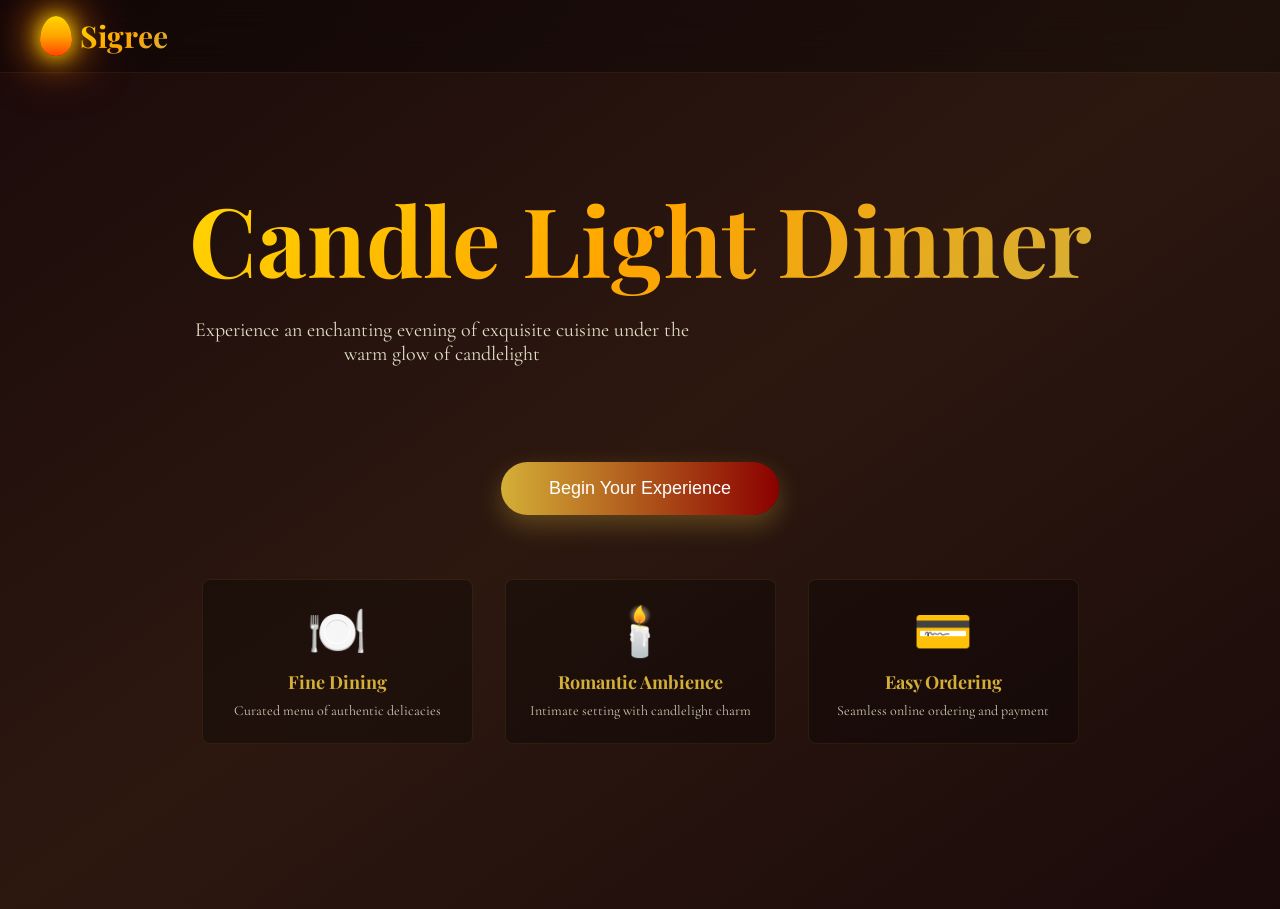
<file: code/index.html>
<!DOCTYPE html>
<html lang="en">
<head>
  <meta charset="UTF-8">
  <meta name="viewport" content="width=device-width, initial-scale=1.0">
  <title>Sigree - Candle Light Dinner</title>
  <link rel="stylesheet" href="css/style.css">
</head>
<body>
  <header>
    <div class="header-content">
      <div class="logo">
        <div class="candle-flame"></div>
        <h1>Sigree</h1>
      </div>
    </div>
  </header>

  <main class="hero">
    <!-- Floating elements -->
    <div class="absolute top-20 left-10 w-64 h-64 bg-[#D4AF37]/10 rounded-full blur-3xl animate-float" style="animation-delay: 0s;"></div>
    <div class="absolute bottom-20 right-10 w-96 h-96 bg-[#8B0000]/10 rounded-full blur-3xl animate-float" style="animation-delay: 1s;"></div>
    <div class="absolute top-1/2 left-1/2 -translate-x-1/2 -translate-y-1/2 w-[600px] h-[600px] bg-[#FFD700]/5 rounded-full blur-3xl animate-float" style="animation-delay: 2s;"></div>
    <div class="absolute top-20 right-20 animate-float" style="animation-delay: 0.5s;"><div class="candle-flame"></div></div>
    <div class="absolute bottom-32 left-20 animate-float" style="animation-delay: 1.5s;"><div class="candle-flame"></div></div>

    <div class="relative z-10 space-y-8 animate-fade-in-up">
      <h1 class="hero-title">Candle Light Dinner</h1>
      <p class="hero-subtitle">Experience an enchanting evening of exquisite cuisine under the warm glow of candlelight</p>
      <div class="decor-line">
        <div class="h-px w-20 bg-gradient-to-r from-transparent to-[#D4AF37]"></div>
        <div class="candle-flame"></div>
        <div class="h-px w-20 bg-gradient-to-l from-transparent to-[#D4AF37]"></div>
      </div>
      <button class="begin-btn" onclick="window.location.href='menu.html'">Begin Your Experience</button>
      <div class="features">
        <div class="feature-card glass-dark">
          <div class="feature-icon">🍽️</div>
          <h3 class="feature-title">Fine Dining</h3>
          <p class="feature-desc">Curated menu of authentic delicacies</p>
        </div>
        <div class="feature-card glass-dark">
          <div class="feature-icon">🕯️</div>
          <h3 class="feature-title">Romantic Ambience</h3>
          <p class="feature-desc">Intimate setting with candlelight charm</p>
        </div>
        <div class="feature-card glass-dark">
          <div class="feature-icon">💳</div>
          <h3 class="feature-title">Easy Ordering</h3>
          <p class="feature-desc">Seamless online ordering and payment</p>
        </div>
      </div>
    </div>
  </main>

  <script src="js/app.js"></script>
</body>
</html>
</file>
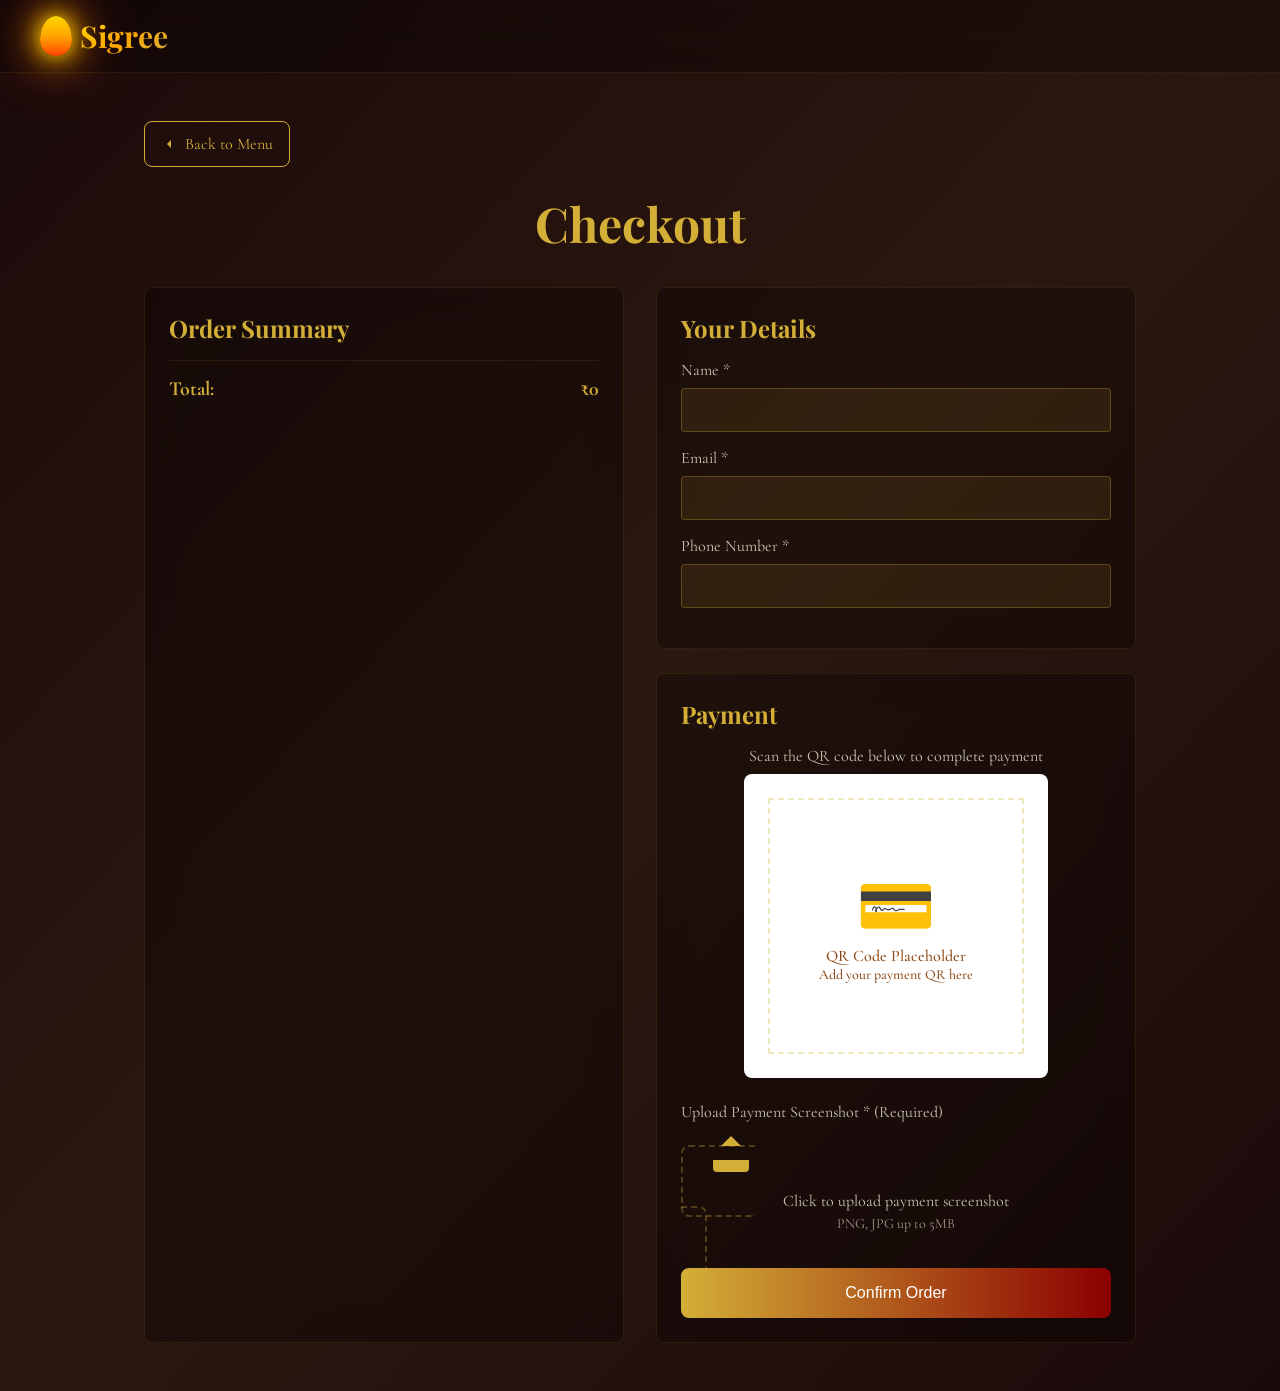
<file: code/checkout.html>
<!DOCTYPE html>
<html lang="en">
<head>
  <meta charset="UTF-8">
  <meta name="viewport" content="width=device-width, initial-scale=1.0">
  <title>Checkout - Sigree</title>
  <link rel="stylesheet" href="css/style.css">
</head>
<body>
  <header>
    <div class="header-content">
      <div class="logo">
        <div class="candle-flame"></div>
        <h1>Sigree</h1>
      </div>
    </div>
  </header>

  <main class="checkout-container">
    <a href="menu.html" class="back-btn">
      <svg width="16" height="16" viewBox="0 0 24 24" fill="currentColor"><path d="M15 18l-6-6 6-6"/></svg>
      Back to Menu
    </a>

    <h1 class="checkout-title">Checkout</h1>

    <div class="checkout-grid">
      <div class="order-summary glass-dark">
        <h2 class="card-title">Order Summary</h2>
        <div id="summary-items"></div>
        <div class="summary-total">
          <span>Total:</span>
          <span id="checkout-total">₹0</span>
        </div>
      </div>

      <div>
        <div class="details-card glass-dark">
          <h2 class="card-title">Your Details</h2>
          <div class="form-group">
            <label class="form-label" for="customer_name">Name *</label>
            <input type="text" id="customer_name" class="form-input" required>
          </div>
          <div class="form-group">
            <label class="form-label" for="customer_email">Email *</label>
            <input type="email" id="customer_email" class="form-input" required>
          </div>
          <div class="form-group">
            <label class="form-label" for="customer_phone">Phone Number *</label>
            <input type="tel" id="customer_phone" class="form-input" required>
          </div>
        </div>

        <div class="payment-card glass-dark" style="margin-top: 1.5rem;">
          <h2 class="card-title">Payment</h2>
          <div class="qr-section">
            <p class="form-label">Scan the QR code below to complete payment</p>
            <div class="qr-placeholder">
              <div class="qr-inner">
                <div style="font-size: 4rem;">💳</div>
                <p>QR Code Placeholder</p>
                <p style="font-size: 0.875rem;">Add your payment QR here</p>
              </div>
            </div>
          </div>
          <div class="form-group">
            <label class="form-label">Upload Payment Screenshot * (Required)</label>
            <label for="payment_screenshot" class="upload-area">
              <svg class="upload-icon" viewBox="0 0 24 24" fill="currentColor"><path d="M21 15v4a2 2 0 0 1-2 2H5a2 2 0 0 1-2-2v-4"/><polyline points="17,8 12,3 7,8"/><line x1="12" y1="3" x2="12" y2="15"/></svg>
              <p class="upload-text">Click to upload payment screenshot</p>
              <p class="upload-hint">PNG, JPG up to 5MB</p>
            </label>
            <input type="file" id="payment_screenshot" accept="image/*" style="display: none;" onchange="handleFileUpload(event)">
            <div id="upload-preview" style="display: none;">
              <img id="screenshot-preview" class="screenshot-preview" alt="Preview" />
              <button class="change-btn" onclick="document.getElementById('payment_screenshot').value = ''; document.getElementById('upload-preview').style.display = 'none'; document.querySelector('.upload-area').style.display = 'block';">Change Screenshot</button>
            </div>
          </div>
          <button class="confirm-btn" onclick="handleCheckoutForm()">Confirm Order</button>
        </div>
      </div>
    </div>
  </main>

  <script src="js/app.js"></script>
  <script>
    // Render summary
    document.addEventListener('DOMContentLoaded', () => {
      const summaryEl = document.getElementById('summary-items');
      const totalEl = document.getElementById('checkout-total');
      summaryEl.innerHTML = cart.map(item => `
        <div class="summary-item">
          <div>
            <div class="summary-item-name">${item.name}</div>
            <p class="summary-item-qty">Quantity: ${item.quantity}</p>
          </div>
          <span>₹${item.price * item.quantity}</span>
        </div>
      `).join('');
      totalEl.textContent = `₹${getCartTotal()}`;
    });
  </script>
</body>
</html>
</file>
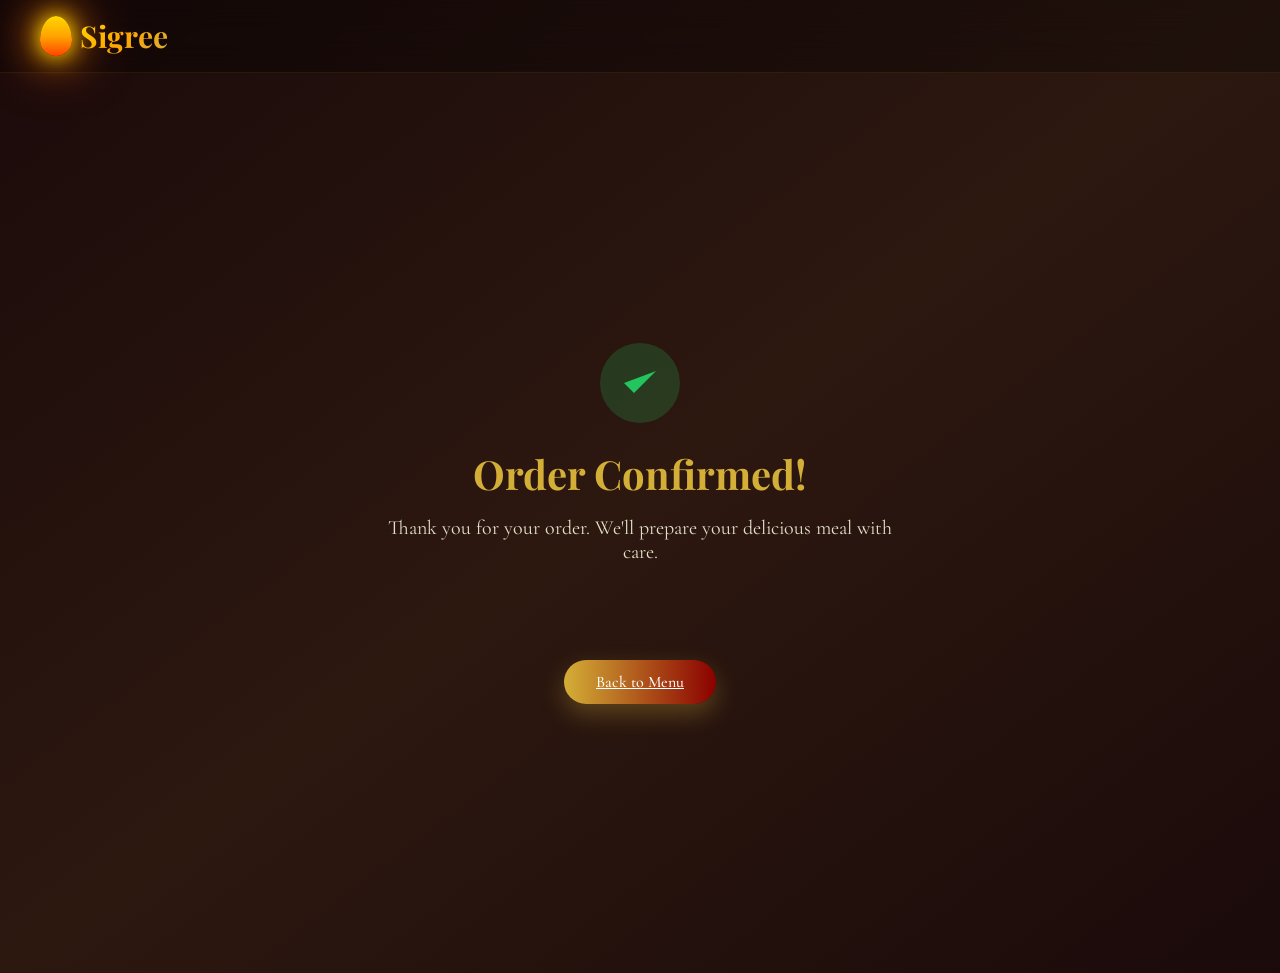
<file: code/success.html>
<!DOCTYPE html>
<html lang="en">
<head>
  <meta charset="UTF-8">
  <meta name="viewport" content="width=device-width, initial-scale=1.0">
  <title>Order Confirmed - Sigree</title>
  <link rel="stylesheet" href="css/style.css">
</head>
<body>
  <header>
    <div class="header-content">
      <div class="logo">
        <div class="candle-flame"></div>
        <h1>Sigree</h1>
      </div>
    </div>
  </header>

  <main class="success-container">
    <div class="animate-fade-in-up" style="max-width: 32rem; width: 100%;">
      <div class="success-icon">
        <svg width="48" height="48" viewBox="0 0 24 24" fill="currentColor"><path d="M20 6L9 17l-5-5"/></svg>
      </div>
      <h1 class="success-title">Order Confirmed!</h1>
      <p class="success-msg">Thank you for your order. We'll prepare your delicious meal with care.</p>
      <div class="decor-line">
        <div class="h-px w-12 bg-gradient-to-r from-transparent to-[#D4AF37]"></div>
        <div class="candle-flame"></div>
        <div class="h-px w-12 bg-gradient-to-l from-transparent to-[#D4AF37]"></div>
      </div>
      <a href="menu.html" class="begin-btn" style="display: inline-block; padding: 0.75rem 2rem; font-size: 1rem;">Back to Menu</a>
    </div>
  </main>

  <script src="js/app.js"></script>
</body>
</html>
</file>
<file: code/css/style.css>
@import url('https://fonts.googleapis.com/css2?family=Playfair+Display:wght@400;500;600;700&family=Cormorant+Garamond:wght@300;400;500;600&display=swap');

* {
  margin: 0;
  padding: 0;
  box-sizing: border-box;
}

body {
  min-height: 100vh;
  font-family: 'Cormorant Garamond', serif;
  background: linear-gradient(to bottom right, #1a0a0a, #2d1810, #1a0a0a);
  color: #f5f5dc;
}

/* Header */
header {
  position: sticky;
  top: 0;
  z-index: 50;
  background: rgba(0, 0, 0, 0.3);
  backdrop-filter: blur(16px);
  -webkit-backdrop-filter: blur(16px);
  border-bottom: 1px solid rgba(212, 175, 55, 0.1);
  padding: 1rem 1.5rem;
}

.header-content {
  max-width: 1200px;
  margin: 0 auto;
  display: flex;
  justify-content: space-between;
  align-items: center;
}

.logo {
  display: flex;
  align-items: center;
  gap: 0.5rem;
}

.logo .candle-flame {
  width: 2rem;
  height: 2.5rem;
  background: linear-gradient(180deg, #FFD700 0%, #FFA500 50%, #FF4500 100%);
  border-radius: 50% 50% 50% 50% / 60% 60% 40% 40%;
  box-shadow: 0 0 20px #FFD700, 0 0 40px #FFA500, 0 0 60px #FF4500;
  animation: flicker 1.5s ease-in-out infinite;
}

.logo h1 {
  font-family: 'Playfair Display', serif;
  font-size: 1.875rem;
  font-weight: 700;
  background: linear-gradient(135deg, #FFD700, #FFA500, #D4AF37);
  -webkit-background-clip: text;
  -webkit-text-fill-color: transparent;
  background-clip: text;
}

.cart-btn {
  position: relative;
  background: transparent;
  border: 1px solid #D4AF37;
  color: #D4AF37;
  padding: 0.5rem;
  border-radius: 0.5rem;
  cursor: pointer;
  transition: all 0.3s ease;
}

.cart-btn:hover {
  background: #D4AF37;
  color: #000;
}

.cart-count {
  position: absolute;
  top: -0.5rem;
  right: -0.5rem;
  background: #dc2626;
  color: white;
  border-radius: 50%;
  width: 1.25rem;
  height: 1.25rem;
  display: flex;
  align-items: center;
  justify-content: center;
  font-size: 0.75rem;
  font-weight: bold;
}

/* Animations */
@keyframes fadeInUp {
  from {
    opacity: 0;
    transform: translateY(30px);
  }
  to {
    opacity: 1;
    transform: translateY(0);
  }
}

@keyframes fadeIn {
  from {
    opacity: 0;
  }
  to {
    opacity: 1;
  }
}

@keyframes float {
  0%, 100% {
    transform: translateY(0px);
  }
  50% {
    transform: translateY(-20px);
  }
}

@keyframes flicker {
  0%, 100% {
    opacity: 1;
  }
  50% {
    opacity: 0.8;
  }
}

@keyframes glow {
  0%, 100% {
    text-shadow: 0 0 20px rgba(212, 175, 55, 0.3), 0 0 40px rgba(212, 175, 55, 0.2), 0 0 60px rgba(212, 175, 55, 0.1);
  }
  50% {
    text-shadow: 0 0 30px rgba(212, 175, 55, 0.5), 0 0 60px rgba(212, 175, 55, 0.3), 0 0 90px rgba(212, 175, 55, 0.2);
  }
}

.animate-fade-in-up {
  animation: fadeInUp 0.8s ease-out forwards;
}

.animate-fade-in {
  animation: fadeIn 1s ease-out forwards;
}

.animate-float {
  animation: float 3s ease-in-out infinite;
}

.animate-flicker {
  animation: flicker 2s ease-in-out infinite;
}

.animate-glow {
  animation: glow 3s ease-in-out infinite;
}

/* Glassmorphism */
.glass {
  background: rgba(255, 255, 255, 0.1);
  backdrop-filter: blur(12px);
  -webkit-backdrop-filter: blur(12px);
  border: 1px solid rgba(255, 255, 255, 0.2);
}

.glass-dark {
  background: rgba(0, 0, 0, 0.3);
  backdrop-filter: blur(16px);
  -webkit-backdrop-filter: blur(16px);
  border: 1px solid rgba(212, 175, 55, 0.1);
}

/* Scrollbar */
::-webkit-scrollbar {
  width: 10px;
}

::-webkit-scrollbar-track {
  background: #1a1a1a;
}

::-webkit-scrollbar-thumb {
  background: linear-gradient(180deg, #D4AF37, #8B0000);
  border-radius: 5px;
}

::-webkit-scrollbar-thumb:hover {
  background: linear-gradient(180deg, #FFD700, #A52A2A);
}

/* Menu Cards */
.menu-card {
  transition: transform 0.3s ease, box-shadow 0.3s ease;
  border-radius: 0.5rem;
  overflow: hidden;
}

.menu-card:hover {
  transform: translateY(-8px);
  box-shadow: 0 20px 40px rgba(212, 175, 55, 0.2);
}

.menu-card img {
  width: 100%;
  height: 12rem;
  object-fit: cover;
  transition: transform 0.5s ease;
}

.menu-card:hover img {
  transform: scale(1.1);
}

.menu-card .overlay {
  position: absolute;
  inset: 0;
  background: linear-gradient(to top, rgba(0,0,0,0.8), transparent);
}

.menu-info {
  padding: 1rem;
  position: relative;
  z-index: 1;
}

.menu-title {
  font-family: 'Playfair Display', serif;
  font-size: 1.25rem;
  font-weight: 600;
  color: #D4AF37;
  margin-bottom: 0.5rem;
}

.menu-desc {
  color: rgba(245, 245, 220, 0.7);
  font-size: 0.875rem;
  margin-bottom: 1rem;
}

.menu-price {
  font-size: 1.5rem;
  font-weight: bold;
  color: #D4AF37;
}

.add-btn {
  background: linear-gradient(to right, #D4AF37, #DAA520);
  color: #000;
  border: none;
  padding: 0.5rem 1rem;
  border-radius: 0.5rem;
  cursor: pointer;
  font-weight: 500;
  transition: all 0.3s ease;
  display: inline-flex;
  align-items: center;
  gap: 0.25rem;
}

.add-btn:hover {
  background: linear-gradient(to right, #FFD700, #FFA500);
  transform: translateY(-2px);
}

/* Cart Sidebar */
.cart-sidebar {
  position: fixed;
  top: 0;
  right: -400px;
  width: 400px;
  height: 100vh;
  background: rgba(26, 10, 10, 0.95);
  backdrop-filter: blur(16px);
  border-left: 1px solid rgba(212, 175, 55, 0.1);
  transition: right 0.3s ease;
  z-index: 100;
  overflow-y: auto;
  padding: 1rem;
}

.cart-sidebar.open {
  right: 0;
}

.cart-header {
  display: flex;
  justify-content: space-between;
  align-items: center;
  margin-bottom: 1rem;
  padding-bottom: 1rem;
  border-bottom: 1px solid rgba(212, 175, 55, 0.1);
}

.cart-title {
  font-family: 'Playfair Display', serif;
  font-size: 1.5rem;
  color: #D4AF37;
}

.close-cart {
  background: none;
  border: none;
  color: #D4AF37;
  font-size: 1.5rem;
  cursor: pointer;
}

.cart-empty {
  text-align: center;
  padding: 3rem 1rem;
  color: rgba(245, 245, 220, 0.6);
}

.cart-empty svg {
  width: 4rem;
  height: 4rem;
  opacity: 0.5;
  margin-bottom: 1rem;
}

.cart-item {
  display: flex;
  justify-content: space-between;
  align-items: flex-start;
  padding: 1rem;
  border: 1px solid rgba(212, 175, 55, 0.1);
  border-radius: 0.5rem;
  margin-bottom: 1rem;
  background: rgba(0, 0, 0, 0.2);
}

.cart-item-name {
  font-weight: 500;
  color: #D4AF37;
  margin-bottom: 0.25rem;
}

.cart-item-price {
  color: rgba(245, 245, 220, 0.8);
  font-size: 0.875rem;
}

.qty-controls {
  display: flex;
  align-items: center;
  gap: 0.5rem;
  margin: 0.5rem 0;
}

.qty-btn {
  background: rgba(212, 175, 55, 0.2);
  border: 1px solid #D4AF37;
  color: #D4AF37;
  width: 2rem;
  height: 2rem;
  border-radius: 0.25rem;
  cursor: pointer;
  display: flex;
  align-items: center;
  justify-content: center;
  transition: all 0.3s ease;
}

.qty-btn:hover {
  background: #D4AF37;
  color: #000;
}

.qty-display {
  min-width: 2rem;
  text-align: center;
  font-weight: 500;
}

.cart-item-total {
  font-weight: bold;
  color: #D4AF37;
}

.remove-item {
  background: none;
  border: none;
  color: #ef4444;
  cursor: pointer;
  font-size: 1.25rem;
}

.cart-total-section {
  position: absolute;
  bottom: 0;
  left: 0;
  right: 0;
  padding: 1.5rem;
  background: rgba(0, 0, 0, 0.3);
  border-top: 1px solid rgba(212, 175, 55, 0.1);
}

.cart-total-label {
  font-size: 1.25rem;
  font-weight: 500;
  color: #D4AF37;
}

.cart-total-amount {
  font-size: 1.5rem;
  font-weight: bold;
  color: #D4AF37;
}

.proceed-btn {
  width: 100%;
  background: linear-gradient(to right, #D4AF37, #8B0000);
  color: white;
  border: none;
  padding: 1rem;
  border-radius: 0.5rem;
  font-size: 1rem;
  font-weight: 500;
  cursor: pointer;
  margin-top: 1rem;
  transition: all 0.3s ease;
}

.proceed-btn:hover {
  background: linear-gradient(to right, #FFD700, #A52A2A);
}

/* Tabs */
.tabs {
  max-width: 28rem;
  margin: 0 auto 2rem;
  background: rgba(212, 175, 55, 0.95);
  border-radius: 0.5rem;
  overflow: hidden;
  display: grid;
  grid-template-columns: 1fr 1fr;
}

.tab-btn {
  background: transparent;
  border: none;
  padding: 1rem;
  cursor: pointer;
  font-size: 1rem;
  font-weight: 500;
  color: rgba(0, 0, 0, 0.7);
  transition: all 0.3s ease;
}

.tab-btn.active {
  background: #D4AF37;
  color: #000;
}

.tab-content {
  display: none;
}

.tab-content.active {
  display: block;
  animation: fadeIn 0.5s ease;
}

/* Quantity Modal */
.quantity-modal {
  position: fixed;
  inset: 0;
  background: rgba(0, 0, 0, 0.8);
  display: none;
  align-items: center;
  justify-content: center;
  z-index: 200;
}

.quantity-modal.active {
  display: flex;
}

.modal-content {
  background: rgba(0, 0, 0, 0.95);
  backdrop-filter: blur(16px);
  border: 1px solid rgba(212, 175, 55, 0.1);
  border-radius: 0.5rem;
  padding: 2rem;
  max-width: 400px;
  width: 90%;
  text-align: center;
}

.modal-title {
  font-family: 'Playfair Display', serif;
  font-size: 1.5rem;
  color: #D4AF37;
  margin-bottom: 1rem;
}

.modal-item-name {
  font-size: 1.25rem;
  color: #D4AF37;
  margin-bottom: 0.5rem;
}

.modal-price {
  color: rgba(245, 245, 220, 0.8);
  margin-bottom: 1.5rem;
}

.qty-section {
  display: flex;
  align-items: center;
  justify-content: center;
  gap: 1rem;
  margin: 1.5rem 0;
}

.qty-input {
  text-align: center;
  font-size: 1.5rem;
  font-weight: bold;
  background: rgba(212, 175, 55, 0.1);
  border: 1px solid #D4AF37;
  color: #D4AF37;
  width: 4rem;
  height: 3rem;
  border-radius: 0.25rem;
}

.modal-total {
  font-size: 1.25rem;
  color: #D4AF37;
  margin: 1rem 0;
}

.add-to-cart-modal {
  width: 100%;
  background: linear-gradient(to right, #D4AF37, #8B0000);
  color: white;
  border: none;
  padding: 1rem;
  border-radius: 0.5rem;
  font-size: 1rem;
  cursor: pointer;
  transition: all 0.3s ease;
}

.add-to-cart-modal:hover {
  background: linear-gradient(to right, #FFD700, #A52A2A);
}

.close-modal {
  position: absolute;
  top: 1rem;
  right: 1rem;
  background: none;
  border: none;
  color: #D4AF37;
  font-size: 1.5rem;
  cursor: pointer;
}

/* Landing Page */
.hero {
  display: flex;
  flex-direction: column;
  align-items: center;
  justify-content: center;
  min-height: calc(100vh - 4rem);
  text-align: center;
  padding: 1rem;
  position: relative;
}

.hero-title {
  font-family: 'Playfair Display', serif;
  font-size: clamp(3rem, 8vw, 6rem);
  font-weight: 700;
  background: linear-gradient(135deg, #FFD700, #FFA500, #D4AF37);
  -webkit-background-clip: text;
  -webkit-text-fill-color: transparent;
  background-clip: text;
  animation: glow 3s ease-in-out infinite;
  margin-bottom: 1rem;
}

.hero-subtitle {
  font-size: 1.25rem;
  color: rgba(245, 245, 220, 0.9);
  max-width: 32rem;
  margin-bottom: 2rem;
  font-family: 'Cormorant Garamond', serif;
}

.decor-line {
  display: flex;
  align-items: center;
  gap: 1rem;
  margin: 2rem 0;
}

.decor-line .candle-flame {
  width: 1.5rem;
  height: 2rem;
}

.begin-btn {
  background: linear-gradient(to right, #D4AF37, #8B0000);
  color: white;
  border: none;
  padding: 1rem 3rem;
  border-radius: 9999px;
  font-size: 1.125rem;
  font-weight: 500;
  cursor: pointer;
  transition: all 0.3s ease;
  box-shadow: 0 10px 25px rgba(212, 175, 55, 0.3);
}

.begin-btn:hover {
  background: linear-gradient(to right, #FFD700, #A52A2A);
  transform: translateY(-2px);
  box-shadow: 0 15px 35px rgba(212, 175, 55, 0.4);
}

.features {
  display: grid;
  grid-template-columns: repeat(auto-fit, minmax(12rem, 1fr));
  gap: 2rem;
  max-width: 64rem;
  margin: 4rem auto;
  padding: 0 1rem;
}

.feature-card {
  background: rgba(0, 0, 0, 0.3);
  backdrop-filter: blur(16px);
  border: 1px solid rgba(212, 175, 55, 0.1);
  border-radius: 0.5rem;
  padding: 1.5rem;
  text-align: center;
}

.feature-icon {
  font-size: 3rem;
  margin-bottom: 0.5rem;
}

.feature-title {
  font-family: 'Playfair Display', serif;
  font-size: 1.125rem;
  color: #D4AF37;
  margin-bottom: 0.5rem;
}

.feature-desc {
  color: rgba(245, 245, 220, 0.8);
  font-size: 0.875rem;
}

/* Menu Page */
.menu-container {
  max-width: 1200px;
  margin: 0 auto;
  padding: 3rem 1rem;
}

.event-desc {
  text-align: center;
  margin-bottom: 3rem;
  max-width: 64rem;
  margin-left: auto;
  margin-right: auto;
}

.event-desc .glass-dark {
  padding: 2rem;
  border-radius: 0.5rem;
}

.event-desc p {
  font-size: 1.125rem;
  line-height: 1.6;
  color: rgba(245, 245, 220, 0.9);
  font-family: 'Cormorant Garamond', serif;
}

.menu-title-section {
  text-align: center;
  margin-bottom: 3rem;
}

.menu-title {
  font-family: 'Playfair Display', serif;
  font-size: clamp(2.5rem, 6vw, 4rem);
  font-weight: 700;
  color: #D4AF37;
  margin-bottom: 0.5rem;
  animation: fadeInUp 1s ease-out;
}

.menu-subtitle {
  font-size: 1.25rem;
  color: rgba(245, 245, 220, 0.9);
  margin-bottom: 1rem;
}

.menu-grid {
  display: grid;
  grid-template-columns: repeat(auto-fit, minmax(16rem, 1fr));
  gap: 1.5rem;
  margin-top: 2rem;
}

/* Checkout Page */
.checkout-container {
  max-width: 64rem;
  margin: 0 auto;
  padding: 3rem 1rem;
}

.back-btn {
  display: inline-flex;
  align-items: center;
  gap: 0.5rem;
  background: transparent;
  border: 1px solid #D4AF37;
  color: #D4AF37;
  padding: 0.75rem 1rem;
  border-radius: 0.5rem;
  cursor: pointer;
  margin-bottom: 1.5rem;
  transition: all 0.3s ease;
  text-decoration: none;
}

.back-btn:hover {
  background: #D4AF37;
  color: #000;
}

.checkout-title {
  font-family: 'Playfair Display', serif;
  font-size: clamp(2rem, 5vw, 3rem);
  color: #D4AF37;
  text-align: center;
  margin-bottom: 2rem;
  animation: fadeInUp 1s ease-out;
}

.checkout-grid {
  display: grid;
  grid-template-columns: 1fr;
  gap: 2rem;
}

@media (min-width: 1024px) {
  .checkout-grid {
    grid-template-columns: 1fr 1fr;
  }
}

.order-summary, .details-card, .payment-card {
  background: rgba(0, 0, 0, 0.3);
  backdrop-filter: blur(16px);
  border: 1px solid rgba(212, 175, 55, 0.1);
  border-radius: 0.5rem;
  padding: 1.5rem;
}

.card-title {
  font-family: 'Playfair Display', serif;
  font-size: 1.5rem;
  color: #D4AF37;
  margin-bottom: 1rem;
}

.summary-item {
  display: flex;
  justify-content: space-between;
  align-items: flex-start;
  margin-bottom: 1rem;
}

.summary-item-name {
  font-weight: 500;
  color: #D4AF37;
}

.summary-item-qty {
  color: rgba(245, 245, 220, 0.7);
  font-size: 0.875rem;
}

.summary-total {
  display: flex;
  justify-content: space-between;
  align-items: center;
  font-size: 1.25rem;
  font-weight: bold;
  color: #D4AF37;
  padding-top: 1rem;
  border-top: 1px solid rgba(212, 175, 55, 0.1);
}

.form-group {
  margin-bottom: 1rem;
}

.form-label {
  display: block;
  color: rgba(245, 245, 220, 0.8);
  margin-bottom: 0.5rem;
}

.form-input {
  width: 100%;
  background: rgba(212, 175, 55, 0.1);
  border: 1px solid rgba(212, 175, 55, 0.3);
  color: #D4AF37;
  padding: 0.75rem;
  border-radius: 0.25rem;
  font-size: 1rem;
}

.form-input:focus {
  outline: none;
  border-color: #D4AF37;
}

.qr-section {
  text-align: center;
  margin-bottom: 1.5rem;
}

.qr-placeholder {
  background: white;
  padding: 1.5rem;
  border-radius: 0.5rem;
  display: inline-block;
}

.qr-inner {
  width: 16rem;
  height: 16rem;
  border: 2px dashed rgba(212, 175, 55, 0.3);
  display: flex;
  flex-direction: column;
  align-items: center;
  justify-content: center;
  color: #8B4513;
  font-weight: 500;
}

.upload-area {
  border: 2px dashed rgba(212, 175, 55, 0.3);
  border-radius: 0.5rem;
  padding: 1.5rem;
  text-align: center;
  cursor: pointer;
  transition: border-color 0.3s ease;
}

.upload-area:hover {
  border-color: #D4AF37;
}

.upload-icon {
  width: 3rem;
  height: 3rem;
  color: #D4AF37;
  margin-bottom: 0.5rem;
}

.upload-text {
  color: rgba(245, 245, 220, 0.8);
  margin-bottom: 0.25rem;
}

.upload-hint {
  color: rgba(245, 245, 220, 0.6);
  font-size: 0.875rem;
}

.screenshot-preview {
  max-height: 10rem;
  border-radius: 0.25rem;
  margin: 1rem 0;
}

.change-btn {
  background: transparent;
  border: 1px solid #D4AF37;
  color: #D4AF37;
  padding: 0.5rem 1rem;
  border-radius: 0.25rem;
  cursor: pointer;
  transition: all 0.3s ease;
}

.change-btn:hover {
  background: #D4AF37;
  color: #000;
}

.confirm-btn {
  width: 100%;
  background: linear-gradient(to right, #D4AF37, #8B0000);
  color: white;
  border: none;
  padding: 1rem;
  border-radius: 0.5rem;
  font-size: 1rem;
  cursor: pointer;
  transition: all 0.3s ease;
}

.confirm-btn:hover:not(:disabled) {
  background: linear-gradient(to right, #FFD700, #A52A2A);
}

.confirm-btn:disabled {
  opacity: 0.5;
  cursor: not-allowed;
}

/* Success Page */
.success-container {
  min-height: 100vh;
  display: flex;
  align-items: center;
  justify-content: center;
  text-align: center;
  padding: 1rem;
}

.success-icon {
  width: 5rem;
  height: 5rem;
  background: rgba(34, 197, 94, 0.2);
  border-radius: 50%;
  display: flex;
  align-items: center;
  justify-content: center;
  margin: 0 auto 1.5rem;
  color: #22c55e;
  font-size: 3rem;
}

.success-title {
  font-family: 'Playfair Display', serif;
  font-size: 2.5rem;
  color: #D4AF37;
  margin-bottom: 1rem;
}

.success-msg {
  font-size: 1.25rem;
  color: rgba(245, 245, 220, 0.9);
  margin-bottom: 2rem;
}

/* Overlay for modals/sidebars */
.overlay {
  position: fixed;
  inset: 0;
  background: rgba(0, 0, 0, 0.5);
  z-index: 99;
  display: none;
}

.overlay.active {
  display: block;
}

/* Responsive */
@media (max-width: 768px) {
  .cart-sidebar {
    width: 100%;
    right: -100%;
  }

  .checkout-grid {
    grid-template-columns: 1fr;
  }

  .features {
    grid-template-columns: 1fr;
  }

  .menu-grid {
    grid-template-columns: 1fr;
  }
}
</file>
